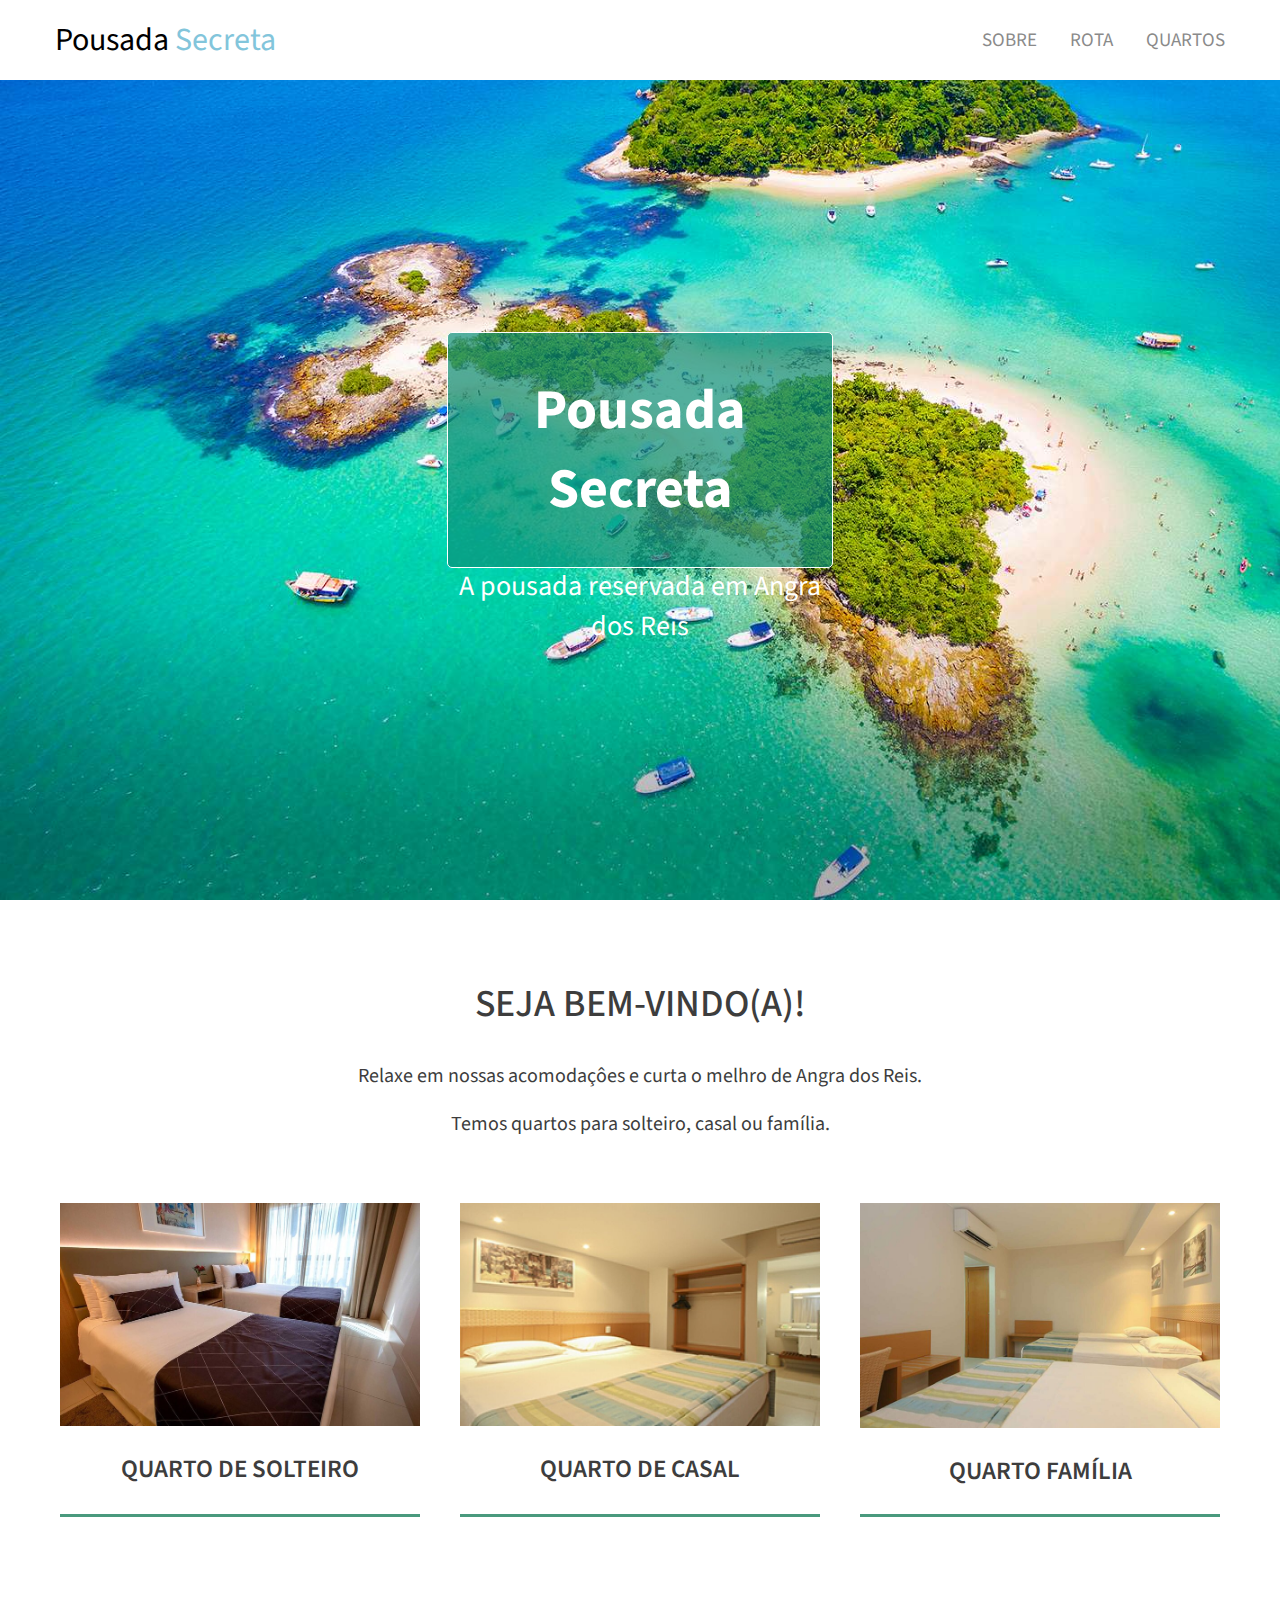
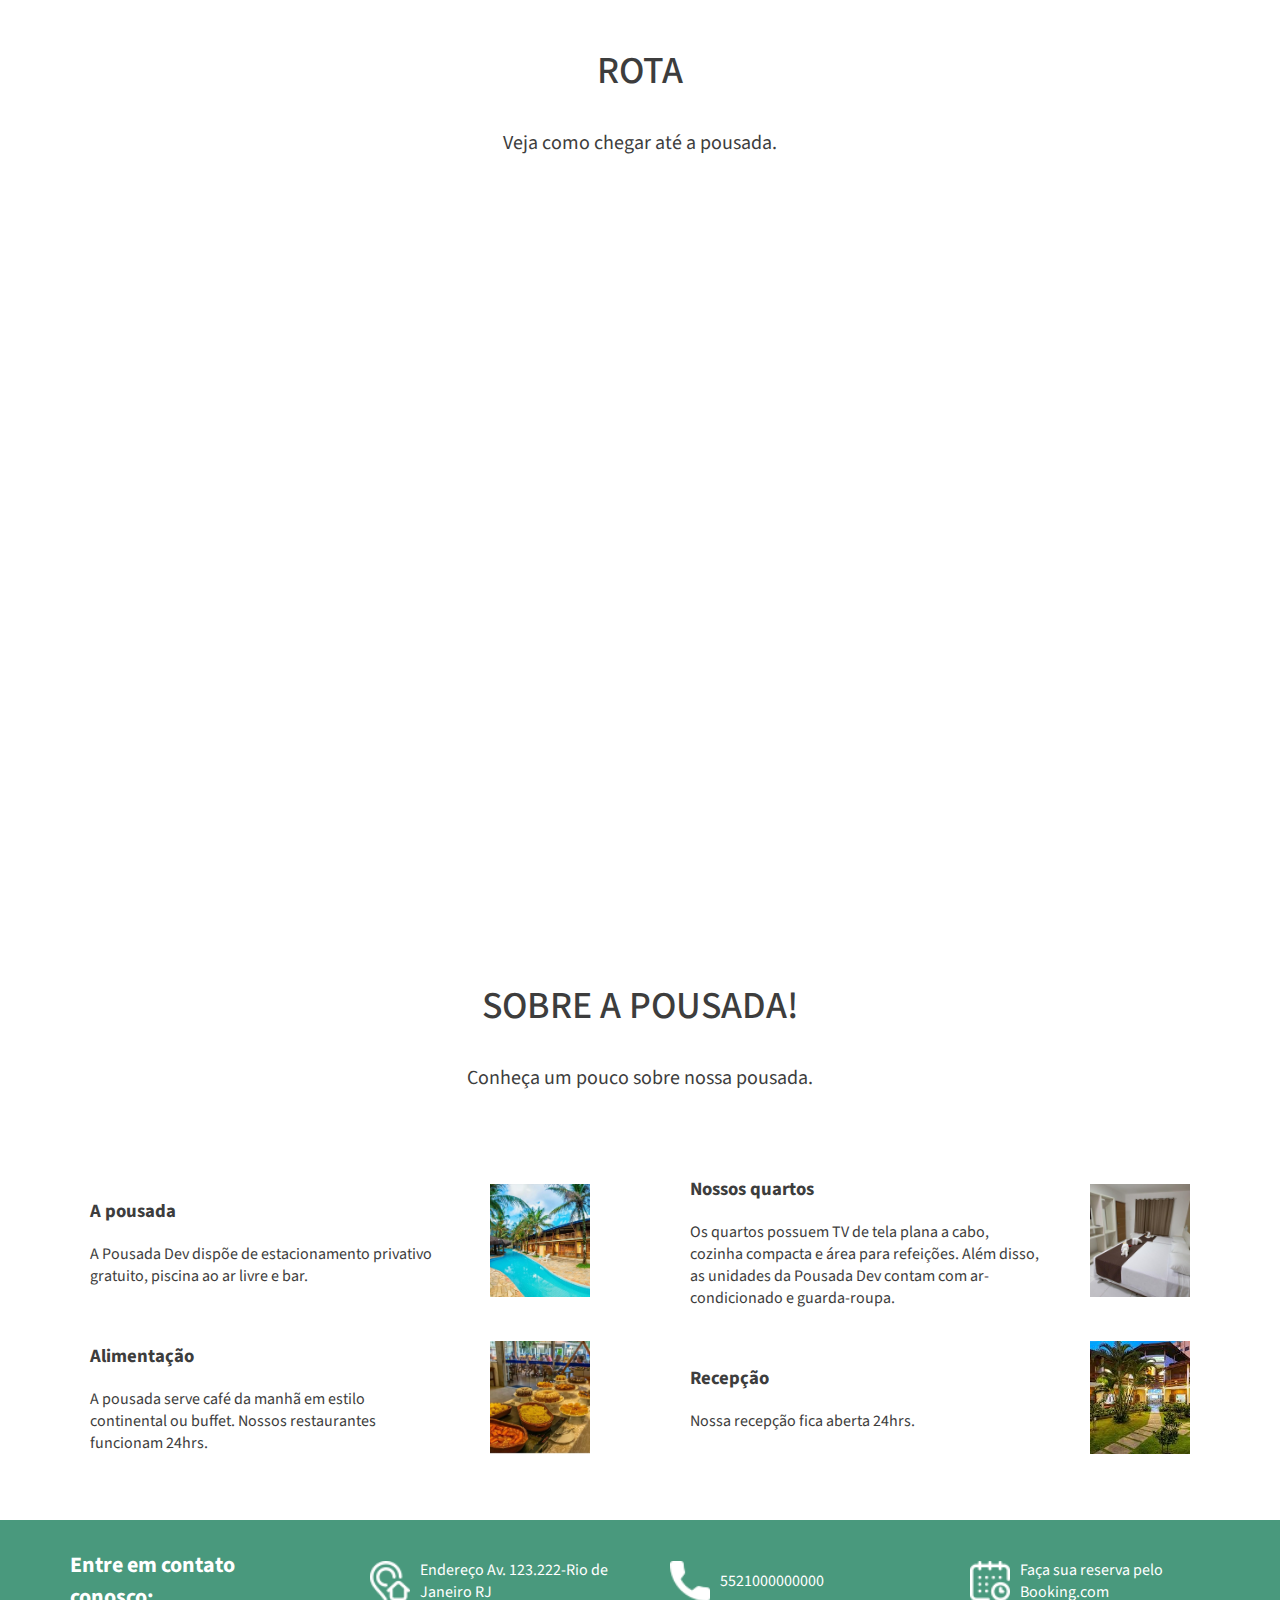
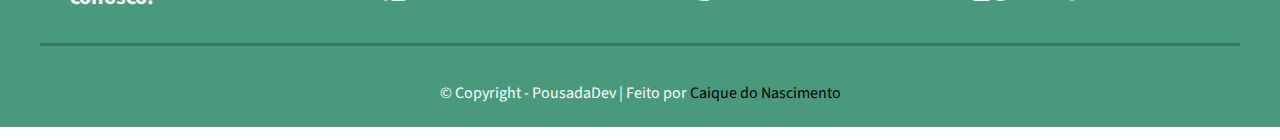
<file: index.html>
<html>
    
    <head>

        <title>Pousada Secreta</title>

        <meta charset="UTF-8">
        <link rel="icon" type="image/png" href="PS.png">
        <link rel="stylesheet" href="estilo.css">
        <link rel="stylesheet" href="https://fonts.googleapis.com/css2?family=Source+Sans+Pro:ital,wght@0,200;0,300;0,400;0,600;0,700;0,900;1,200;1,300;1,400;1,600;1,700;1,900&display=swap">

    </head>

    <body>

        <div class="topo">

            <div class="div-topo">

            <div class="titulo-topo">
            <a href="index.html">Pousada <span>Secreta</span></a>
            </div>
            
            <div class="links-topo">
            <a href="#sobre">SOBRE</a>
            <a href="#rota">ROTA</a>
            <a href="Quartos.html">QUARTOS</a>
            </div>

            </div>

        </div>

        <div class="titulo">

            <div class="paragrafo1">

            <h1>Pousada Secreta</h1>

            <p>A pousada reservada em Angra dos Reis</p>

            </div>

        </div>

        <div class="quartos">

            <div class="titulo-quartos">
            <h2>SEJA BEM-VINDO(A)!</h2>
            <p>Relaxe em nossas acomodaçôes e curta o melhro de Angra dos Reis.</p>
            <p>Temos quartos para solteiro, casal ou família.</p>
            </div>

            <div class="organizacao-img">

            <div class="texto">  
            <img src="quarto-solteiro1.jpg">
            <a href="Quartos.html#solteiro"><p>QUARTO DE SOLTEIRO</p></a>
            </div> 
            
            <div class="texto">
            <img src="quarto-casal1.jpg">
            <a href="Quartos.html#casal"><p>QUARTO DE CASAL</p></a>
            </div>  

            <div class="texto">
            <img src="quarto-familia1.jpg">
            <a href="Quartos.html#familia"><p>QUARTO FAMÍLIA</p></a>
            </div>   

            </div>

        </div>

        <div id="rota" class="quartos">

            <div class="titulo-quartos">

            <h2>ROTA</h2>

            <p>Veja como chegar até a pousada.</p>

            </div>

            <iframe src="https://www.google.com/maps/embed?pb=!1m14!1m8!1m3!1d14692.471710812997!2d-43.3641911!3d-22.9826906!3m2!1i1024!2i768!4f13.1!3m3!1m2!1s0x0%3A0x539cb07246f0e38d!2sVia%20Parque%20Shopping!5e0!3m2!1spt-BR!2sbr!4v1612707978931!5m2!1spt-BR!2sbr"
            width="100%" height="70%" frameborder="0" style="border: 0" allowfullscreen></iframe>

        </div>

        <div class="quartos">

            <div id="sobre" class="titulo-quartos">
        
            <h2>SOBRE A POUSADA!</h2>
            <p>Conheça um pouco sobre nossa pousada.</p>

            </div>

            <div class="informacoes">
                
                <div class="sobre">
                    <div class="texto1">
                    <h3>A pousada</h3>
                    <p>A Pousada Dev dispõe de estacionamento privativo gratuito, piscina ao ar livre e bar.</p>
                    </div>
                    <img class="image" src="img1.jpg">
                </div>

                <div class="sobre">
                    <div class="texto1">
                    <h3>Nossos quartos</h3>
                    <p>Os quartos possuem TV de tela plana a cabo, cozinha compacta e área para refeições.
                    Além disso, as unidades da Pousada Dev contam com ar-condicionado e guarda-roupa.
                    </p>
                    </div>
                    <img class="image" src="img2.jpg">
                </div>

                <div class="sobre">
                    <div class="texto1">
                    <h3>Alimentação</h3>
                    <p>A pousada serve café da manhã em estilo continental ou buffet. Nossos restaurantes funcionam 24hrs.</p>
                    </div>
                    <img class="image" src="img3.jpg">
                </div>

                <div class="sobre">
                    <div class="texto1">
                    <h3>Recepção</h3>
                    <p>Nossa recepção fica aberta 24hrs.</p>
                    </div>
                    <img class="image" src="img5.jpg">
                </div>

            </div>

        </div>

        <div class="rodape">

            <div class="rodape-info">

            <h4 class="tamanho">Entre em contato conosco:</h4>
            <a class="end tamanho" href="https://goo.gl/maps/wPAS58QxiTopxK6w7"><img class="icone" src="endereco.png"><p> Endereço Av. 123.222-Rio de Janeiro RJ </p></a>
            <p class="cel tamanho"><img class="icone" src="telefone.png"> 5521000000000</p>
            <a class="url tamanho" href="https://www.booking.com/searchresults.pt-br.html?aid=375635;label=msn-wLZ0m4wRNI00wFHQAaaO3w-79920787059858%3Atikwd-79920803013016%3Aaud-808219487%3Aloc-20%3Aneo%3Amte%3Adec%3Aqsbooking;sid=9ca5cbe6c9db71b34b98c0738ea780f4;dest_id=-666610;dest_type=city&"><img class="icone" src="calendario.png"><p> Faça sua reserva pelo Booking.com </p></a>

            </div>

            <div class="rodape-copy">

            <p> © Copyright - PousadaDev | Feito por  <span>Caique do Nascimento</span></p>

            </div>

        </div>

    </body>

</html>
</file>
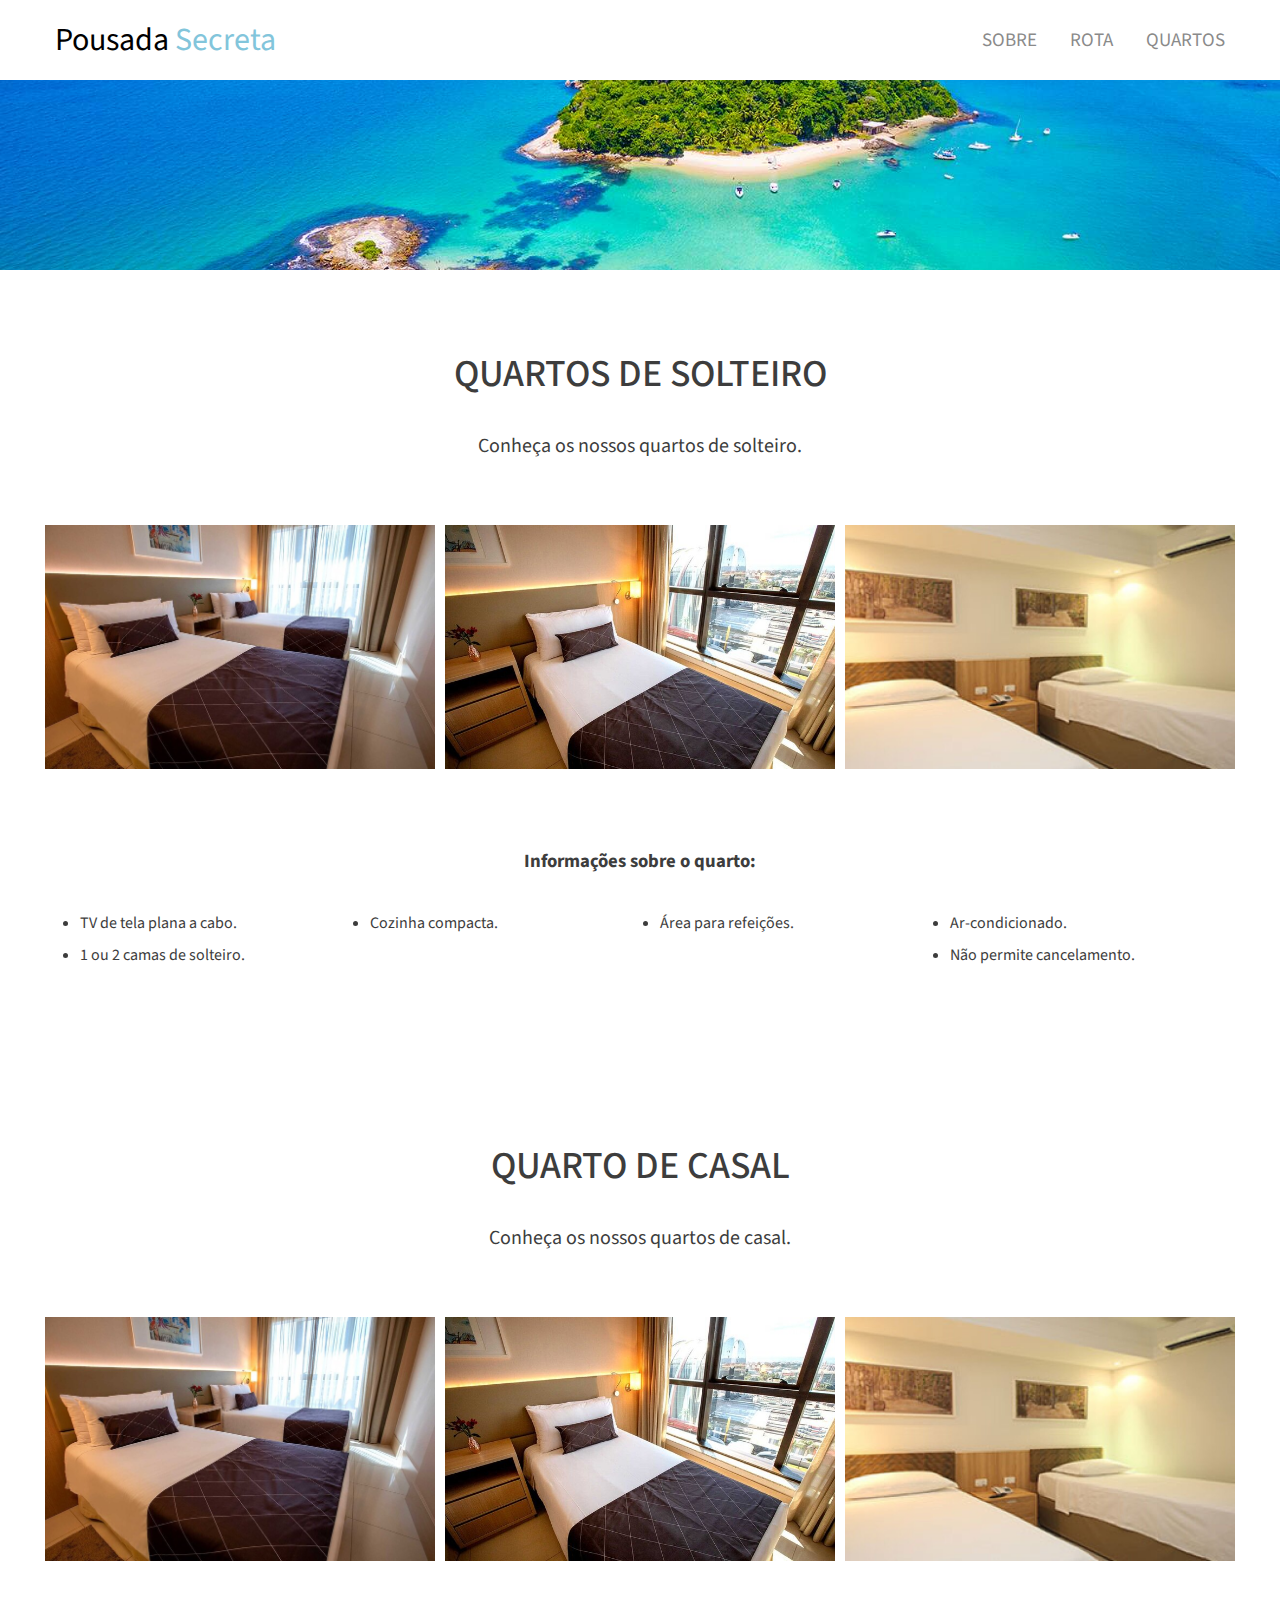
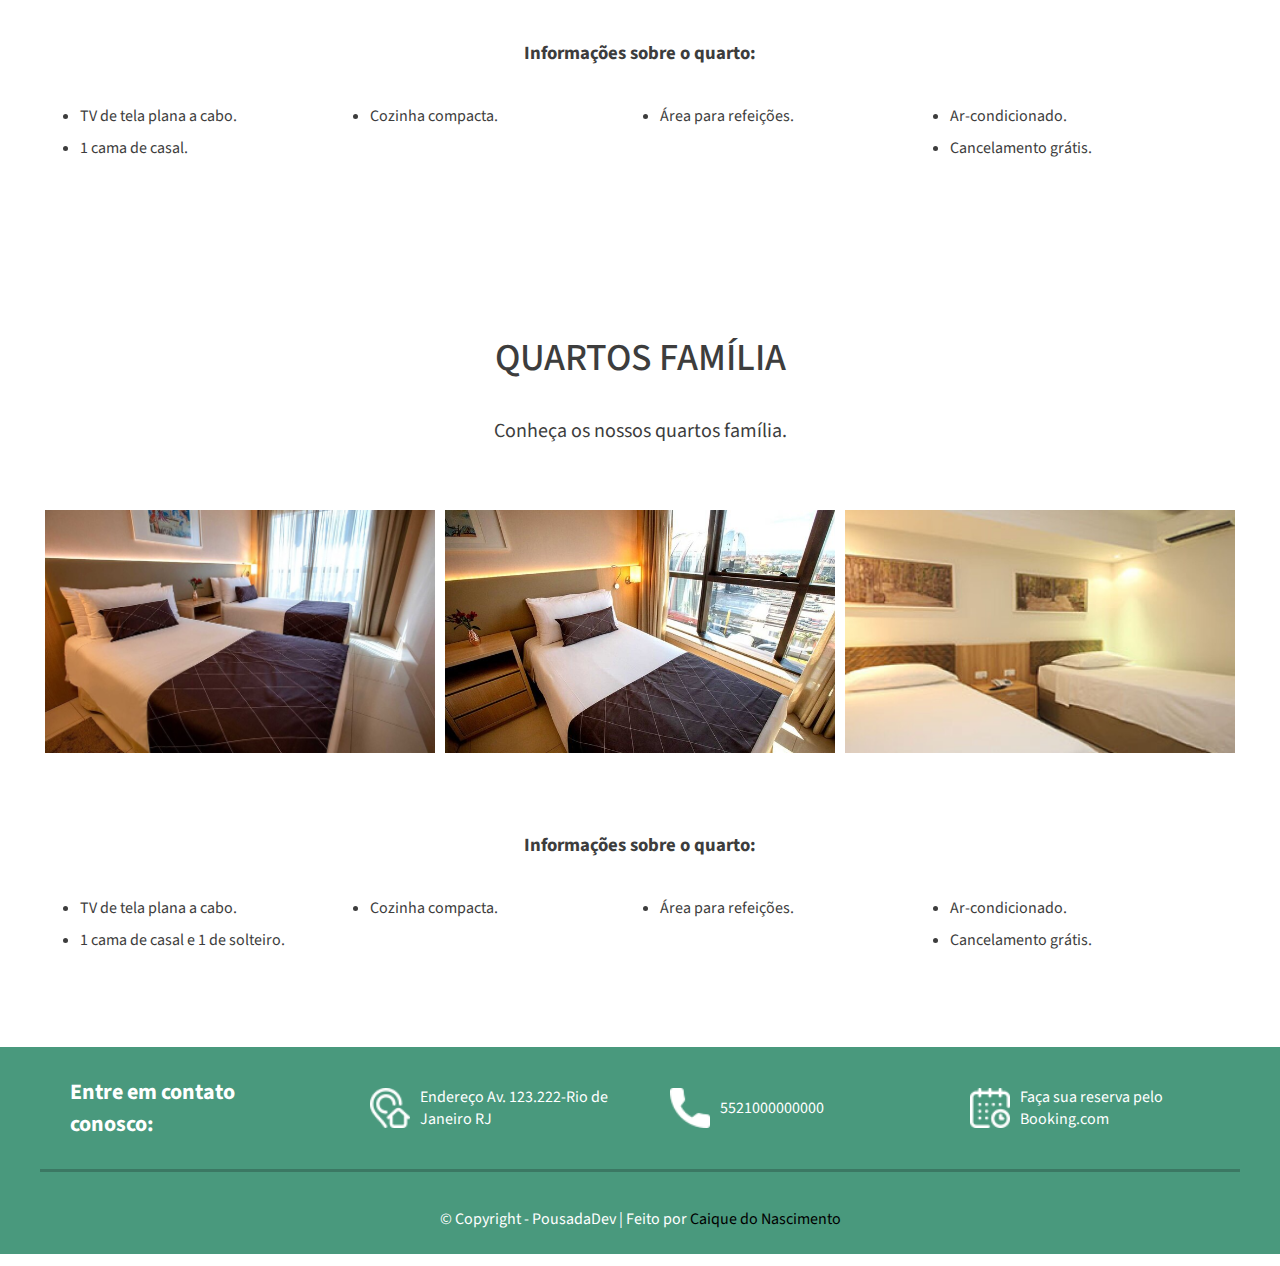
<file: Quartos.html>
<html>
    
    <head>

        <title>Quartos - Pousada Secreta</title>

        <meta charset="UTF-8">
        <link rel="icon" type="image/png" href="PS.png">
        <link rel="stylesheet" href="estilo.css">
        <link rel="stylesheet" href="https://fonts.googleapis.com/css2?family=Source+Sans+Pro:ital,wght@0,200;0,300;0,400;0,600;0,700;0,900;1,200;1,300;1,400;1,600;1,700;1,900&display=swap">

    </head>

    <body>

        <div class="topo">

            <div class="div-topo">

            <div class="titulo-topo">
            <a href="index.html">Pousada <span>Secreta</span></a>
            </div>
            
            <div class="links-topo">
            <a href="index.html">SOBRE</a>
            <a href="index.html">ROTA</a>
            <a href="#solteiro">QUARTOS</a>
            </div>

            </div>

        </div>

        <div id="solteiro" class="quartos">

            <div class="img-fundo"></div>

            <div class="titulo-quartos">
            <h2>QUARTOS DE SOLTEIRO</h2>
            <p>Conheça os nossos quartos de solteiro.</p>
            </div>

            <div class="organizacao">
            <img class="img-quarto" src="quarto-solteiro1.jpg">
            <img class="img-quarto" src="quarto-solteiro2.jpg">
            <img class="img-quarto" src="quarto-solteiro3.jpg">
            </div>

            <div class="alinhamento">
            <h3 class="marg">Informações sobre o quarto:</h3>

            <ul class="lista">
                <li>TV de tela plana a cabo.</li>
                <li>Cozinha compacta.</li>
                <li>Área para refeições.</li>
                <li>Ar-condicionado.</li>
                <li>1 ou 2 camas de solteiro.</li>
                <li>Não permite cancelamento.</li>
            </ul>
            </div>

        </div>

        <div id="casal" class="quartos">

            <div class="titulo-quartos">
            <h2>QUARTO DE CASAL</h2>
            <p>Conheça os nossos quartos de casal.</p>
            </div>

            <div class="organizacao">
            <img class="img-quarto" src="quarto-solteiro1.jpg">
            <img class="img-quarto" src="quarto-solteiro2.jpg">
            <img class="img-quarto" src="quarto-solteiro3.jpg">
            </div>

            <div class="alinhamento">
            <h3 class="marg">Informações sobre o quarto:</h3>

            <ul class="lista">
                <li>TV de tela plana a cabo.</li>
                <li>Cozinha compacta.</li>
                <li>Área para refeições.</li>
                <li>Ar-condicionado.</li>
                <li>1 cama de casal.</li>
                <li>Cancelamento grátis.</li>
            </ul>
            </div>

        </div>

        <div id="familia" class="quartos">

            <div class="titulo-quartos">
            <h2>QUARTOS FAMÍLIA</h2>
            <p>Conheça os nossos quartos família.</p>
            </div>

            <div class="organizacao">
            <img class="img-quarto" src="quarto-solteiro1.jpg">
            <img class="img-quarto" src="quarto-solteiro2.jpg">
            <img class="img-quarto" src="quarto-solteiro3.jpg">
            </div>

            <div class="alinhamento">
            <h3 class="marg">Informações sobre o quarto:</h3>

            <ul class="lista">
                <li>TV de tela plana a cabo.</li>
                <li>Cozinha compacta.</li>
                <li>Área para refeições.</li>
                <li>Ar-condicionado.</li>
                <li>1 cama de casal e 1 de solteiro.</li>
                <li>Cancelamento grátis.</li>
            </ul>
            </div>

        </div>

        <div class="rodape">

            <div class="rodape-info">
    
            <h4 class="tamanho">Entre em contato conosco:</h4>
            <a class="end tamanho" href="https://goo.gl/maps/wPAS58QxiTopxK6w7"><img class="icone" src="endereco.png"><p> Endereço Av. 123.222-Rio de Janeiro RJ </p></a>
            <p class="cel tamanho"><img class="icone" src="telefone.png"> 5521000000000</p>
            <a class="url tamanho" href="https://www.booking.com/searchresults.pt-br.html?aid=375635;label=msn-wLZ0m4wRNI00wFHQAaaO3w-79920787059858%3Atikwd-79920803013016%3Aaud-808219487%3Aloc-20%3Aneo%3Amte%3Adec%3Aqsbooking;sid=9ca5cbe6c9db71b34b98c0738ea780f4;dest_id=-666610;dest_type=city&"><img class="icone" src="calendario.png"><p> Faça sua reserva pelo Booking.com </p></a>
    
            </div>
    
            <div class="rodape-copy">
    
            <p> © Copyright - PousadaDev | Feito por  <span>Caique do Nascimento</span></p>
    
            </div>
    
        </div>

    </body>

</html>
</file>
<file: estilo.css>
body {
    font-family: 'Source Sans Pro', sans-serif;
    margin: 0;
    padding: 0;
    color: #3d3d3d;
}





/* topo */


.topo {
    width: 100%;
    position: fixed;
    background-color: #fff;
    height: 80px;
}

.div-topo {
    max-width: 1200px;
}

.topo .div-topo {
    display: flex;
    justify-content: space-between;
    width: 100%;
    align-items: center;
    height: 80px;
    padding: 0 10px;
    margin: 0 auto;
}

.topo .titulo-topo a{
    color: black;
    text-decoration: none;
    font-size: 32px;
    margin: 0 15px;
}

.titulo-topo span {
    color: rgb(130, 197, 219);
}

.topo .links-topo a{
    color: #8a8a8a;
    text-decoration: none;
    font-size: 19px;
    margin: 0 15px;
}

.links-topo a:hover {
    color: black;
    border-bottom: 3px solid black;
}








/* titulo */

.titulo {
    background-image: url(img-fundo.jpg);
    background-attachment: fixed;
    width: 100%;
    height: 100%;
    background-repeat: no-repeat;
    background-size: cover;
    display: flex;
    align-items: center;
    justify-content: center;
}

.titulo .paragrafo1 {
    width: 30%;
    height: 26%;
    background-color: #0a9077b3;
    font-size: 28px;
    color: #fff;
    text-align: center;
    border: 1px solid;
    border-radius: 5px;
}







/* conteudo */

.quartos {
    background-color: #fff;
    width: 100%;
    text-align: center;
    padding-bottom: 50px;
}

.organizacao-img {
    max-width: 1200px;
}

.titulo-quartos {
    padding: 30px 0;
    text-align: center;
    margin: 15px;
}

.titulo-quartos h2{
    font-size: 38px;
    font-weight: 500;
}

.titulo-quartos P {
    font-size: 20px;
}

.quartos .organizacao-img {
    display: flex;
    flex-flow: row wrap;
    justify-content: space-around;
    width: 100%;
    margin: 0 auto;
}

.organizacao-img img {
    width: 100%;
}

.texto {
    width: 30%;
    border-bottom: 3px solid #49997d;
}

.texto a {
    text-decoration: none;
    color: #3d3d3d;
    font-size: 25px;
    font-weight: 600;
}

.texto a:hover {
    color: #49997d;
}

/* parte 2 */

.informacoes {
    max-width: 1200px;
}

.quartos .informacoes {
    display: flex;
    flex-wrap: wrap;
    justify-content: space-around;
    width: 100%;
    margin: 0 auto;
}

.image {
    width: 100px;
    height: 113px;
    object-fit: cover;
    margin-left:10px;
}

.sobre {
    width: 500px;
    display: flex;
    justify-content: space-between;
    align-items: center;
}

.texto1 {
    max-width: 350px;
    text-align: left;
}












/* rodape */

.rodape {
    height: 23%;
    background-color: #49997d;
    text-align: center;
}

.rodape-info {
    max-width: 1200px;
}

.rodape .rodape-info {
    display: flex;
    justify-content: space-around;
    align-items: center;
    width: 100%;
    margin: 0 auto;
    border-bottom: 3px solid #3b7863;
}

.rodape-info h4 {
    font-size: 22px;
    color: white;
}

.tamanho {
    width: 20%;
    text-align: left;
    display: flex;
    align-items: center;
}

.end {
    text-decoration: none;
    color: #fff;
}

.end:hover {
    color: black;
}

.cel {
    color: #fff;
}

.url {
    text-decoration: none;
    color: #fff;
}

.url:hover {
    color: black;
}

.icone {
    width: 40px;
    height: 40px;
    margin-right: 10px;
}

.rodape-copy {
    color: #fff;
    padding: 20px;
}

.rodape-copy span {
    color: black;
}










/* página 2 */

.img-fundo {
    background-image: url("img-fundo.jpg");
    height: 30%;
    background-repeat: no-repeat;
    background-size: cover;
}

.img-quarto {
    width: 32.5%;
}

.quartos .organizacao {
    display: flex;
    flex-flow: row wrap;
    justify-content: space-around;
    width: 100%;
    margin: 0 auto;
}

.organizacao {
    max-width: 1200px;
}

.marg {
    padding-top: 60px;
    padding-bottom: 10px;
}

.lista {
    display: flex;
    justify-content: space-between;
    flex-wrap: wrap;
}

.lista li {
    width: 25%;
    text-align: left;
    margin-top: 10px;
  }

  .alinhamento {
    max-width: 1200px;
    margin: 0 auto;
    padding-bottom: 30px;
  }
</file>
